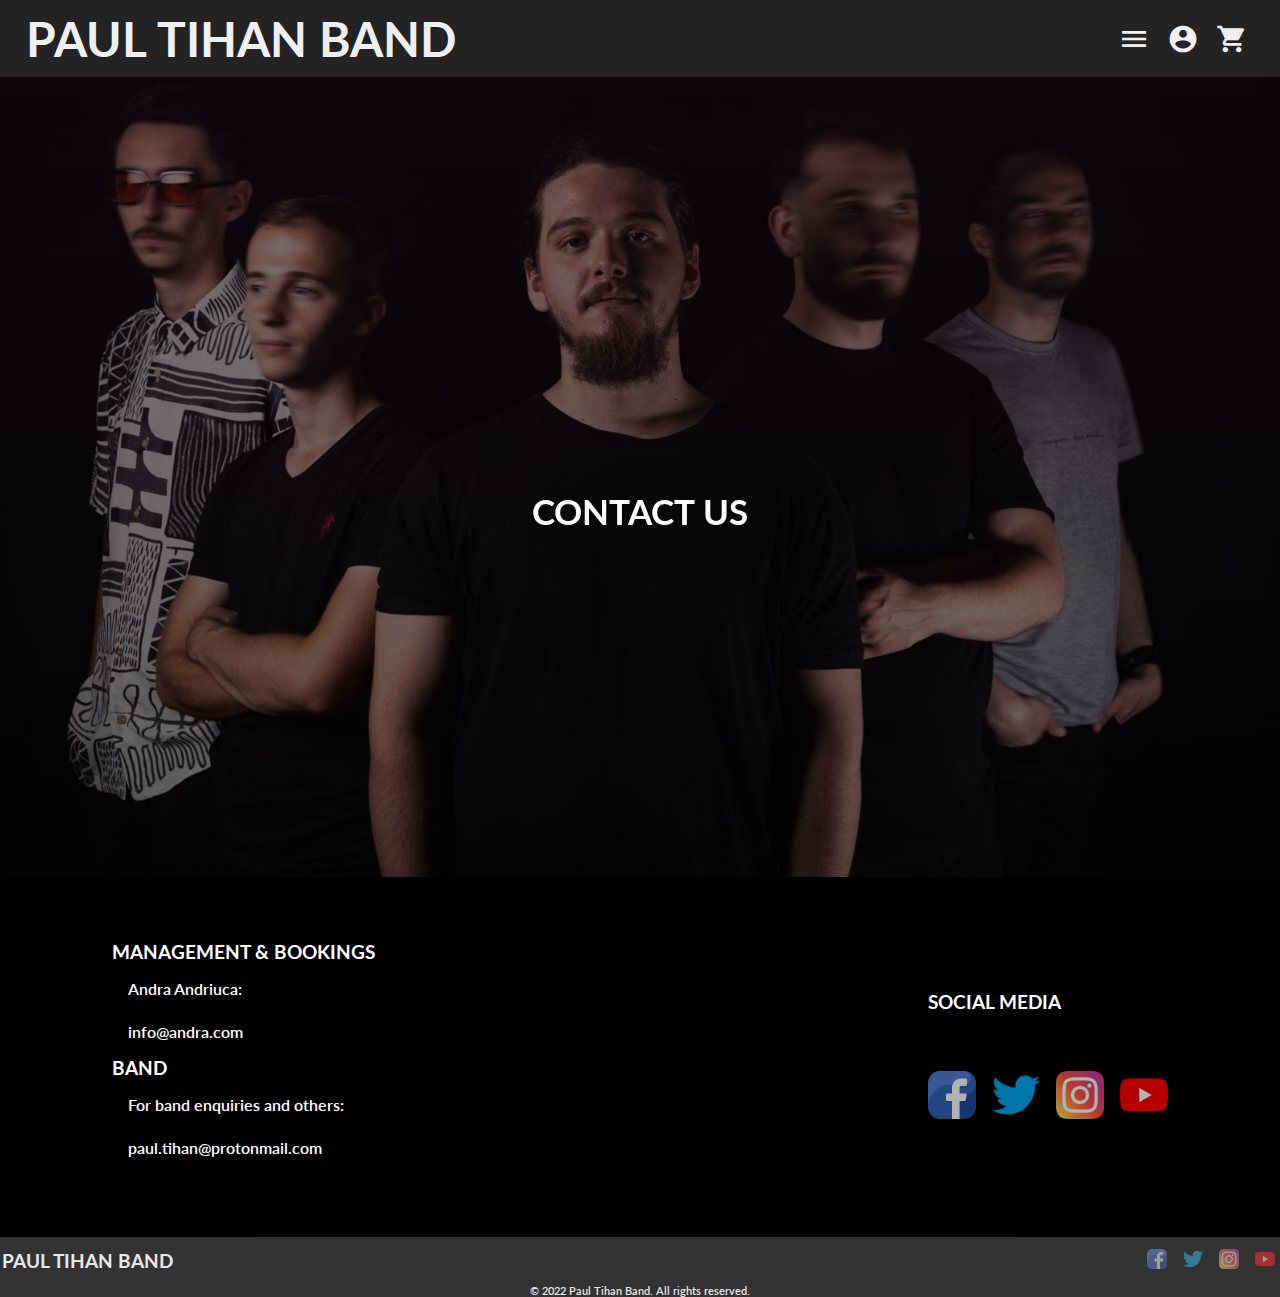
<file: src/contact.html>
<!DOCTYPE html>
<html lang="en">
<head>
    <meta charset="UTF-8">
    <meta http-equiv="X-UA-Compatible" content="IE=edge">
    <meta name="viewport" content="width=device-width, initial-scale=1.0">
    <title>Paul Tihan - Contact</title>

    <link rel="preconnect" href="https://fonts.googleapis.com">
    <link rel="preconnect" href="https://fonts.gstatic.com" crossorigin>
    <link href="https://fonts.googleapis.com/css2?family=Lato:wght@300&family=Roboto+Mono:ital,wght@1,200&family=Source+Serif+4:ital,wght@0,300;1,400&display=swap" rel="stylesheet">

    <link rel="stylesheet"
          href="https://fonts.googleapis.com/css?family=Tangerine">

    <link href="https://fonts.googleapis.com/icon?family=Material+Icons"
      rel="stylesheet">
    

    <link rel="stylesheet" href="style.css">
    <link rel="stylesheet" href="contact.css">
    <script src="index.js" defer></script>

</head>
<body>

    <header class="header-section">
      <nav>
          <h1>paul tihan band</h1>     
          <ul id="nav-ul">
            <li class="nav-link"><a href="home.html">home</a></li>
            <li class="nav-link"><a href="about-us.html">about us</a></li>
            <li class="nav-link"><a href="store.html">store</a></li>
            <li class="nav-link"><a href="tour-dates.html">tour dates</a></li>
            <li class="nav-link"><a href="contact.html">contact</a></li>
          </ul>
      
          <div class="icons">
            <button type="button" id="hamburger"><span class="material-icons">menu</span></button>
            <button type="button" id="account"><span class="material-icons">account_circle</span></button>
            <!-- <button type="button" id="search"><span class="material-icons">search</span></button> -->
            <button type="button" id="shopping-cart"><span class="material-icons">shopping_cart</span></button>
        </div>
      </nav>
  </header>
    <main>
      <div id="logOutDrop">
        <h3 class="minimize">Welcome <script>document.write(localStorage.getItem('name'));</script></h3>
        <button id="logOutBtn">Log Out</button>
      </div>
      <!-- ------------------------------------------------------------ -->
        <section class="fundal-contact">
            <h1>contact us</h1>
        </section>
        <article class="contact-article">
            <div class="management">
                <h3>management & bookings</h3>
                <p>Andra Andriuca:</p>
                <p>info@andra.com</p>
                <h3 class="band-info">band</h3>
                <p>For band enquiries and others:</p>
                <p>paul.tihan@protonmail.com</p>
            </div>
            <div class="social-media">
                <h3>social media</h3>
                <ul>
                    <li>
                      <a href="https://www.facebook.com/Paul-Tihan-1218515535204563" target="_blank">
                        <img src="../assets/images/fb.png" alt="Facebook logo" />
                      </a>
                    </li>
                    <li>
                      <a href="https://twitter.com" target="_blank">
                        <img src="../assets/images/tw.png" alt="Twitter logo" />
                      </a>
                    </li>
                    <li>
                      <a href="https://instagram.com/paul.tihan?utm_medium=copy_link" target="_blank">
                        <img src="../assets/images/insta.png" alt="Instagram logo" />
                      </a>
                    </li>
                    <li>
                      <a href="https://www.youtube.com/channel/UCum1rcStl6Rr3PK95lGnfOg" target="_blank">
                        <img src="../assets/images/yt.png" alt="YouTube logo" />
                      </a>
                    </li>
                </ul>
            </div>
        </article>
    </main>
    <footer>
        <div class="container"> 
            <div class="logo-social">
                <h3>Paul Tihan band</h3>  
                <ul>
                    <li>
                      <a href="https://www.facebook.com/Paul-Tihan-1218515535204563" target="_blank">
                        <img src="../assets/images/fb.png" alt="Facebook logo" />
                      </a>
                    </li>
                    <li>
                      <a href="https://twitter.com" target="_blank">
                        <img src="../assets/images/tw.png" alt="Twitter logo" />
                      </a>
                    </li>
                    <li>
                      <a href="https://instagram.com/paul.tihan?utm_medium=copy_link" target="_blank">
                        <img src="../assets/images/insta.png" alt="Instagram logo" />
                      </a>
                    </li>
                    <li>
                      <a href="https://www.youtube.com/channel/UCum1rcStl6Rr3PK95lGnfOg" target="_blank">
                        <img src="../assets/images/yt.png" alt="YouTube logo" />
                      </a>
                    </li>
                </ul>
            </div>
            <p>© 2022 Paul Tihan Band. All rights reserved.</p>
        </div>
    </footer>
</body>
</html>
</file>
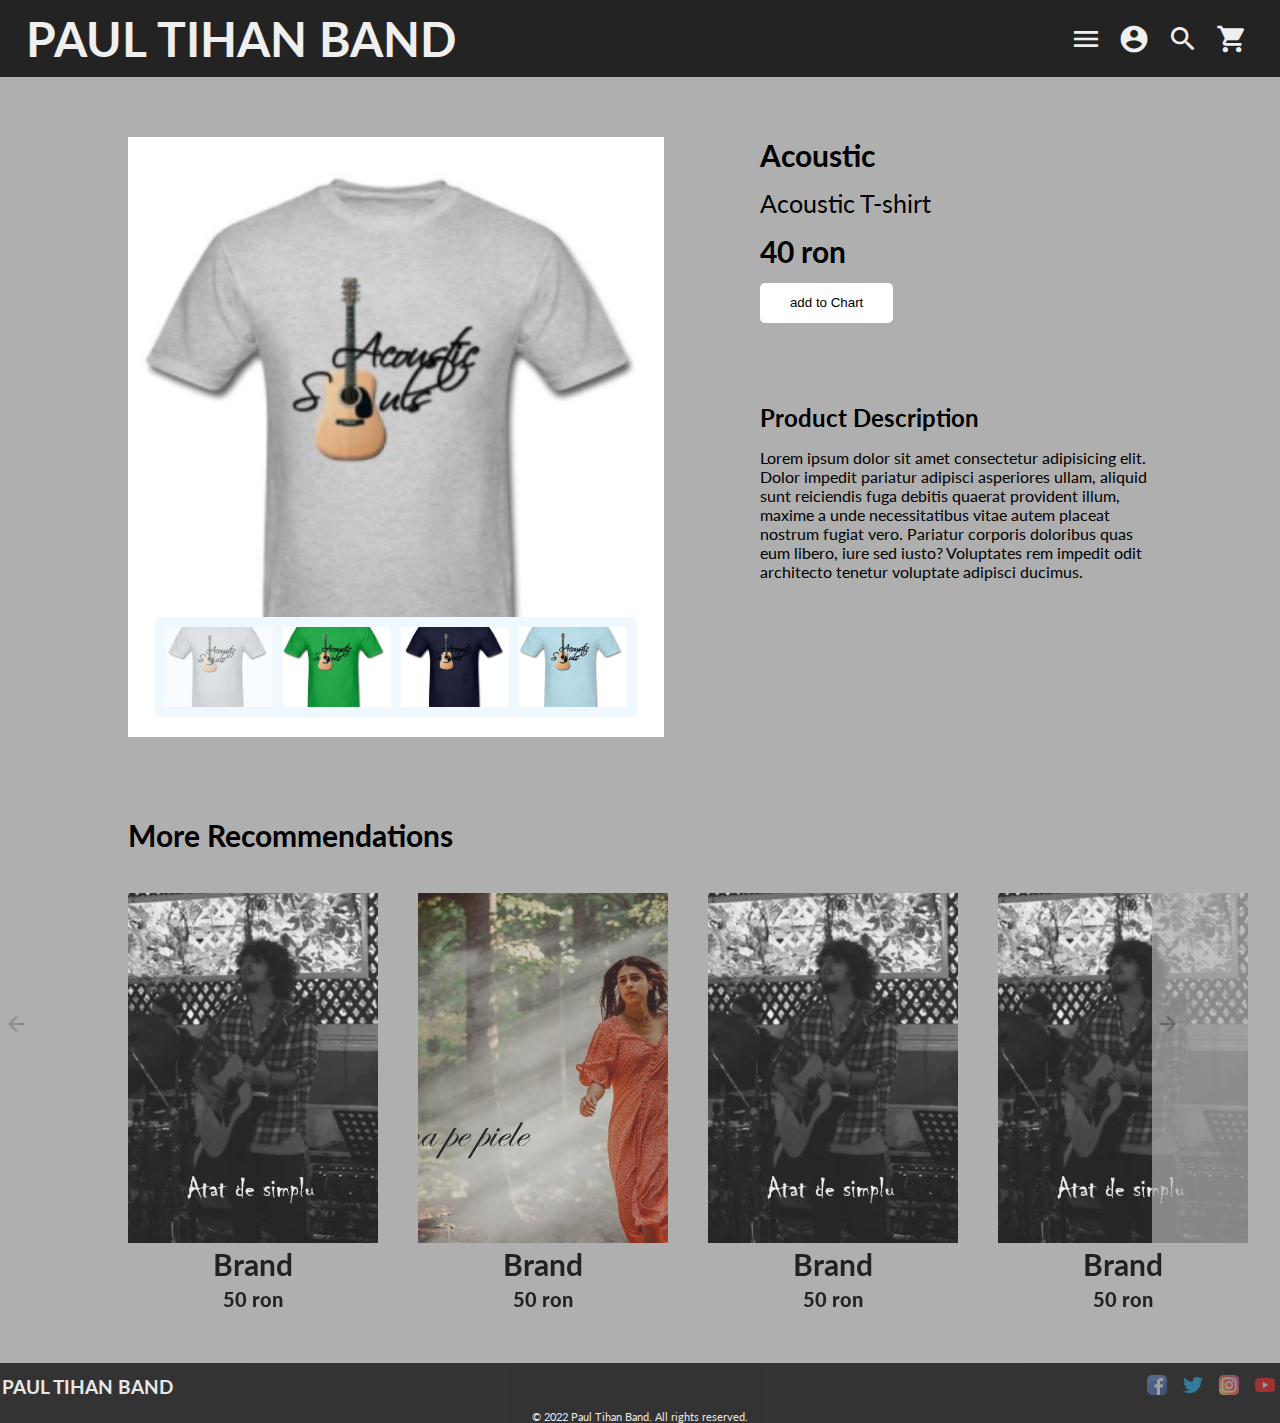
<file: src/product-page.html>
<!DOCTYPE html>
<html lang="en">
<head>
    <meta charset="UTF-8">
    <meta http-equiv="X-UA-Compatible" content="IE=edge">
    <meta name="viewport" content="width=device-width, initial-scale=1.0">
    <title>Paul Tihan - Product Page</title>

    <link rel="preconnect" href="https://fonts.googleapis.com">
    <link rel="preconnect" href="https://fonts.gstatic.com" crossorigin>
    <link href="https://fonts.googleapis.com/css2?family=Lato:wght@300&family=Roboto+Mono:ital,wght@1,200&family=Source+Serif+4:ital,wght@0,300;1,400&display=swap" rel="stylesheet">

    <link rel="stylesheet"
          href="https://fonts.googleapis.com/css?family=Tangerine">

    <link href="https://fonts.googleapis.com/icon?family=Material+Icons"
      rel="stylesheet">
    

    <link rel="stylesheet" href="style.css">
    <link rel="stylesheet" href="product-page.css">
    <script type="text/javascript" src="index.js" defer></script>
    <script type="text/javascript" src="store.js" defer></script>

</head>
<body>

    <header class="header-section">
      <nav>
          <h1>paul tihan band</h1>     
          <ul id="nav-ul">
            <li class="nav-link"><a href="home.html">home</a></li>
            <li class="nav-link"><a href="about-us.html">about us</a></li>
            <li class="nav-link"><a href="store.html">store</a></li>
            <li class="nav-link"><a href="tour-dates.html">tour dates</a></li>
            <li class="nav-link"><a href="contact.html">contact</a></li>
          </ul>
          
          <div class="icons">
            <button type="button" id="hamburger"><span class="material-icons">menu</span></button>
            <button type="button" id="account"><span class="material-icons">account_circle</span></button>
            <button type="button" id="search"><span class="material-icons">search</span></button>
            <button type="button" id="shopping-cart"><span class="material-icons">shopping_cart</span></button>
        </div>
      </nav>
  </header>

    <main>
      <div id="logOutDrop">
        <h3>Welcome <script>document.write(localStorage.getItem('name'));</script></h3>
        <button id="logOutBtn">Log Out</button>
      </div>
      <!-- ------------------------------------------------------------ -->
<!-- product detail page -->

      <article class="product-details">
          <div class="image-slider">
              <div class="product-images">
                  <img src="../assets/images/products/productsSite/acoustic1.PNG" class="activate" alt="Imagini cu produs">
                  <img src="../assets/images/products/productsSite/acoustic2.PNG" alt="Imagini cu produs">
                  <img src="../assets/images/products/productsSite/acoustic3.PNG" alt="Imagini cu produs">
                  <img src="../assets/images/products/productsSite/acoustic4.PNG" alt="Imagini cu produs">
              </div>
          </div>

          <section class="details">
              <h2 class="product-brand"> Acoustic</h2>
              <p class="product-description">Acoustic T-shirt</p>
              <span class="product-price">40 ron</span>
              <button class="add-chart-product" id="chart-product">add to Chart</button>
              <section class="detail-des">
                  <h2 class="head-descript">Product Description</h2>
                  <p class="des">Lorem ipsum dolor sit amet consectetur adipisicing elit. Dolor impedit pariatur adipisci asperiores ullam, aliquid sunt reiciendis fuga debitis quaerat provident illum, maxime a unde necessitatibus vitae autem placeat nostrum fugiat vero. Pariatur corporis doloribus quas eum libero, iure sed iusto? Voluptates rem impedit odit architecto tenetur voluptate adipisci ducimus.</p>
              </section>
          </section>




      </article>



      <!-- ------------------------------------------------------------ -->

      <!-- ************************************************************************************* -->
<!-- Reccomended Products - best selling-->
    <section class="product">
        <h2 class="product-category">More Recommendations</h2>

        <button class="pre-btn"><span class="material-icons">arrow_back_ios</span></button>
        <button class="nxt-btn"><span class="material-icons">arrow_forward_ios</span></button>

        <div class="product-container">

          <!-- ----------- -->
          <div class="product-card">
            <div class="product-image">
              <img src="../assets/images/products/atat-de-simplu.JPG" class="product-thumb" alt="product image">
              <button class="add-chart-btn">add to Chart</button>
            </div>
            <div class="product-info">
              <h2 class="product-brand">Brand</h2>
              <p class="price">50 ron</p>
            </div>
          </div>

<!--     ----------- -->
          <div class="product-card">
            <div class="product-image">
              <img src="../assets/images/products/luna-pe-piele.jpg" class="product-thumb" alt="product image">
              <button class="add-chart-btn">add to Chart</button>
            </div>
            <div class="product-info">
              <h2 class="product-brand">Brand</h2>
              <p class="price">50 ron</p>
            </div>
          </div>

          <div class="product-card">
            <div class="product-image">
              <img src="../assets/images/products/atat-de-simplu.JPG" class="product-thumb" alt="product image">
              <button class="add-chart-btn">add to Chart</button>
            </div>
            <div class="product-info">
              <h2 class="product-brand">Brand</h2>
              <p class="price">50 ron</p>
            </div>
          </div>

          <div class="product-card">
            <div class="product-image">
              <img src="../assets/images/products/atat-de-simplu.JPG" class="product-thumb" alt="product image">
              <button class="add-chart-btn">add to Chart</button>
            </div>
            <div class="product-info">
              <h2 class="product-brand">Brand</h2>
              <p class="price">50 ron</p>
            </div>
          </div>

          <div class="product-card">
            <div class="product-image">
              <img src="../assets/images/products/atat-de-simplu.JPG" class="product-thumb" alt="product image">
              <button class="add-chart-btn">add to Chart</button>
            </div>
            <div class="product-info">
              <h2 class="product-brand">Brand</h2>
              <p class="price">50 ron</p>
            </div>
          </div>

          <div class="product-card">
            <div class="product-image">
              <img src="../assets/images/products/atat-de-simplu.JPG" class="product-thumb" alt="product image">
              <button class="add-chart-btn">add to Chart</button>
            </div>
            <div class="product-info">
              <h2 class="product-brand">Brand</h2>
              <p class="price">50 ron</p>
            </div>
          </div>

          <div class="product-card">
            <div class="product-image">
              <img src="../assets/images/products/atat-de-simplu.JPG" class="product-thumb" alt="product image">
              <button class="add-chart-btn">add to Chart</button>
            </div>
            <div class="product-info">
              <h2 class="product-brand">Brand</h2>
              <p class="price">50 ron</p>
            </div>
          </div>

          <div class="product-card">
            <div class="product-image">
              <img src="../assets/images/products/atat-de-simplu.JPG" class="product-thumb" alt="product image">
              <button class="add-chart-btn">add to Chart</button>
            </div>
            <div class="product-info">
              <h2 class="product-brand">Brand</h2>
              <p class="price">50 ron</p>
            </div>
          </div>

    </section>



    </main>

    <footer>
        <div class="container"> 
            <div class="logo-social">
                <h3>Paul Tihan band</h3>  
                <ul>
                    <li>
                      <a href="https://www.facebook.com/Paul-Tihan-1218515535204563" target="_blank">
                        <img src="../assets/images/fb.png" alt="Facebook logo" />
                      </a>
                    </li>
                    <li>
                      <a href="https://twitter.com" target="_blank">
                        <img src="../assets/images/tw.png" alt="Twitter logo" />
                      </a>
                    </li>
                    <li>
                      <a href="https://instagram.com/paul.tihan?utm_medium=copy_link" target="_blank">
                        <img src="../assets/images/insta.png" alt="Instagram logo" />
                      </a>
                    </li>
                    <li>
                      <a href="https://www.youtube.com/channel/UCum1rcStl6Rr3PK95lGnfOg" target="_blank">
                        <img src="../assets/images/yt.png" alt="YouTube logo" />
                      </a>
                    </li>
                </ul>
            </div>
            <p>© 2022 Paul Tihan Band. All rights reserved.</p>
        </div>
   
        

    </footer>


</body>

</html>
</file>
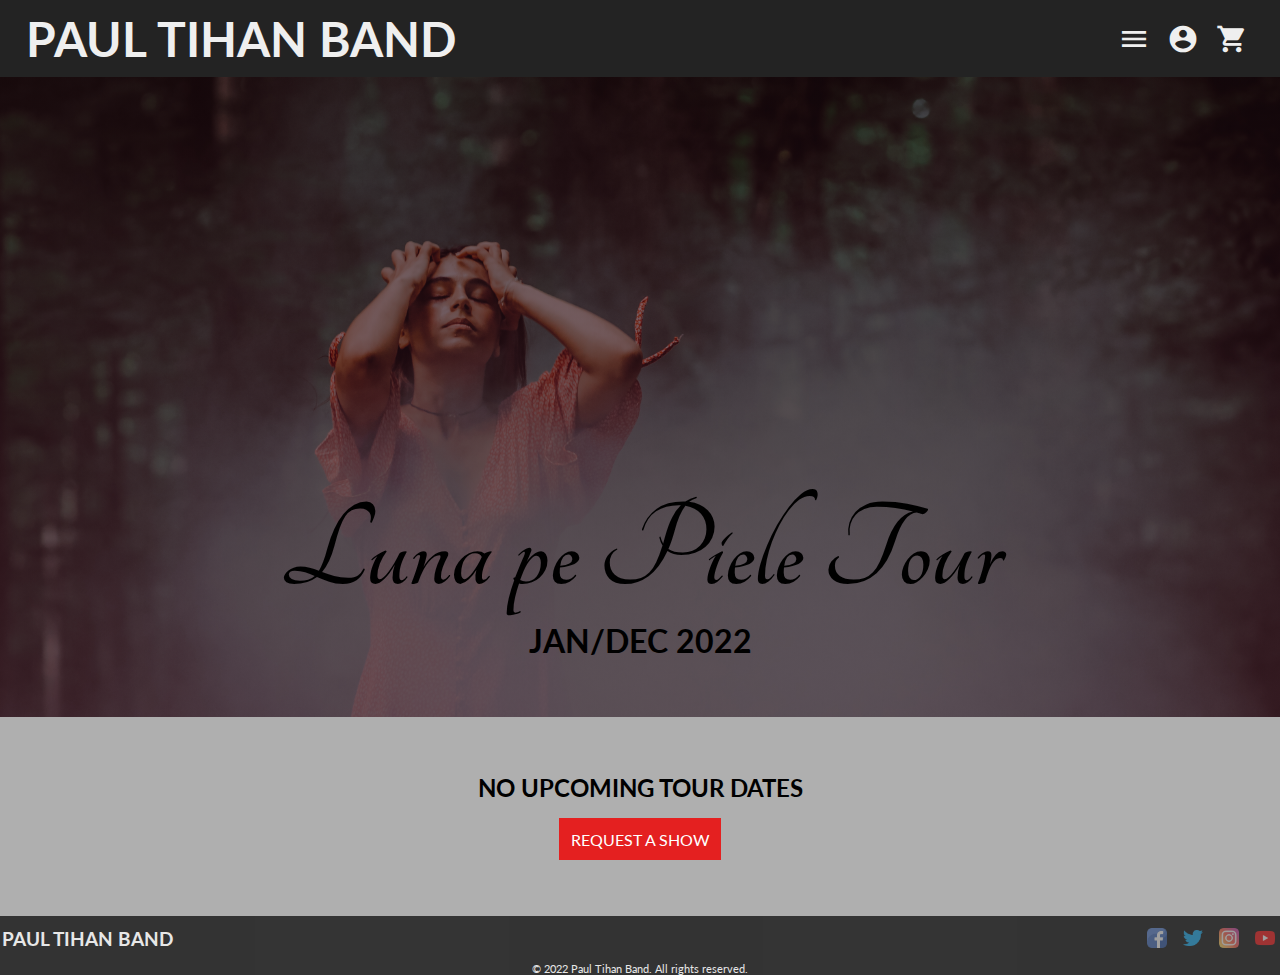
<file: src/tour-dates.html>
<!DOCTYPE html>
<html lang="en">
<head>
    <meta charset="UTF-8">
    <meta http-equiv="X-UA-Compatible" content="IE=edge">
    <meta name="viewport" content="width=device-width, initial-scale=1.0">
    <title>Paul Tihan - Tour Dates</title>

    <link rel="preconnect" href="https://fonts.googleapis.com">
    <link rel="preconnect" href="https://fonts.gstatic.com" crossorigin>
    <link href="https://fonts.googleapis.com/css2?family=Lato:wght@300&family=Roboto+Mono:ital,wght@1,200&family=Source+Serif+4:ital,wght@0,300;1,400&display=swap" rel="stylesheet">

    <link rel="stylesheet"
          href="https://fonts.googleapis.com/css?family=Tangerine">

    <link href="https://fonts.googleapis.com/icon?family=Material+Icons"
      rel="stylesheet">
    

    <link rel="stylesheet" href="style.css">
    <link rel="stylesheet" href="tour-dates.css">
    <script src="index.js" defer></script>

</head>
<body>

    <header class="header-section">
      <nav>
          <h1>paul tihan band</h1>     
          <ul id="nav-ul">
            <li class="nav-link"><a href="home.html">home</a></li>
            <li class="nav-link"><a href="about-us.html">about us</a></li>
            <li class="nav-link"><a href="store.html">store</a></li>
            <li class="nav-link"><a href="tour-dates.html">tour dates</a></li>
            <li class="nav-link"><a href="contact.html">contact</a></li>
          </ul>
      
          <div class="icons">
            <button type="button" id="hamburger"><span class="material-icons">menu</span></button>
            <button type="button" id="account"><span class="material-icons">account_circle</span></button>
            <!-- <button type="button" id="search"><span class="material-icons">search</span></button> -->
            <button type="button" id="shopping-cart"><span class="material-icons">shopping_cart</span></button>
        </div>
      </nav>
  </header>
    <main>
      <div id="logOutDrop">
        <h3>Welcome <script>document.write(localStorage.getItem('name'));</script></h3>
        <button id="logOutBtn">Log Out</button>
      </div>
      <!-- ------------------------------------------------------------ -->
        <section class="tour-dates-backgr">
            <h1>Luna pe Piele Tour</h1>
            <p>JAN/DEC 2022</p>
        </section>
    </main>

    <aside>
        <h2>NO UPCOMING TOUR DATES</h2>
        <a href="contact.html">
            REQUEST A SHOW</a>
    </aside>

    <footer>
        <div class="container"> 
            <div class="logo-social">
                <h3>Paul Tihan band</h3>  
                <ul>
                    <li>
                      <a href="https://www.facebook.com/Paul-Tihan-1218515535204563" target="_blank">
                        <img src="../assets/images/fb.png" alt="Facebook logo" />
                      </a>
                    </li>
                    <li>
                      <a href="https://twitter.com" target="_blank">
                        <img src="../assets/images/tw.png" alt="Twitter logo" />
                      </a>
                    </li>
                    <li>
                      <a href="https://instagram.com/paul.tihan?utm_medium=copy_link" target="_blank">
                        <img src="../assets/images/insta.png" alt="Instagram logo" />
                      </a>
                    </li>
                    <li>
                      <a href="https://www.youtube.com/channel/UCum1rcStl6Rr3PK95lGnfOg" target="_blank">
                        <img src="../assets/images/yt.png" alt="YouTube logo" />
                      </a>
                    </li>
                </ul>
            </div>
            <p>© 2022 Paul Tihan Band. All rights reserved.</p>
        </div>
    </footer>
</body>
</html>
</file>
<file: src/style.css>
* {
    margin: 0;
    padding: 0;
    box-sizing: border-box;
}
body {
    max-width: 100%;
    font-family: 'Lato', sans-serif; 
    height: 100vh;
    background-color: rgb(175, 175, 175);
}
.header-section {
    position: sticky; 
    top: 0;
    width: 100%;
    background-color: rgb(0, 0, 0);
    z-index: 9;
    opacity: 0.7;
}
.header-section:hover{
    opacity: 0.8;
    transition: 0.7s;
}
.header-section nav {
    display: flex;
    /* ************************************* */
    /* flex-wrap: wrap; */
    justify-content: space-between;
    align-items: center;
}
.header-section nav h1 {
    text-transform: uppercase;
    font-size: 3rem;
    color: white;
}
.header-section nav h1, ul, .icons {
    margin: 0.8% 2%;
}
header a {
    text-decoration: none;
    color: white;
}
.header-section nav ul li {
    padding: 0.5em 0.4em;
    display: inline-block;
    transition: 0.7s;
    text-transform: uppercase;
    font-size: 1.5rem;
}
.icons button span {
    font-size: 2rem;
    padding: 0.2em 0.2em;
    transition: 0.5s;
}
.icons button {
    background-color: transparent;
    cursor: pointer;
    outline: none;
    border: none;
}
.icons button:first-child {
    display: none;
}
.material-icons {
    color: white;
}
.header-section ul li:hover, span:hover {
    background: rgb(228, 32, 32);
    border-radius: 25px;
}

/* .background */
/* ------------------------------------------------------------------------- */
.background {
background-image: linear-gradient(0deg,
rgba(49, 17, 35, 0.548),
rgba(20, 8, 15, 0.568)), url(../assets/images/cover.jpg);
    background-position: center;
    background-repeat: no-repeat;
    background-size: cover;
    width: 100%;
    height: 30em;
    display: flex;
    align-items: center;
}
.background > p {
    color: white;
    font-size: 3rem;
    margin-left: 5em;
    opacity: 0.8;
    font-family: 'Tangerine', serif;
    position: relative;
    animation: poem 2s ease-in-out;
}
    @keyframes poem {
      from {
        right: 100%;
      }
      to {
        right: 0%;
      }
    }

/* Video Slider CSS: */
/* ------------------------------------------------------------------------- */
.videos {
    width: 60%;
    height: 60vh;
    position: relative;
    display: flex;
    justify-content: center;
    align-items: center;
    background-color: black;
    margin: 2em auto 2em;
}
.videos .slider {
    position: absolute;
    top: 0;
    left: 0;
    width: 100%;
    height: 100%;
    object-fit: cover;
}
.videos ul {
    display: flex;
    justify-content: center;
    align-items: center;
    margin-top: 22%;
    z-index: 1;
}
.videos ul li {
    list-style: none;
    cursor: pointer;
    margin: 0 0.3em;
    border-bottom: solid rgba(255, 0, 0, 0.712) 0.2em;
    border-radius: 10px;
    padding: 0.3em 0.3em 0;
    opacity: 0.6;
    transition: 0.5s;
}
.videos ul li img {
    height: 6em;
    width: 8em;
    object-fit: cover;
    transition: 0.5s;
}
.videos ul li img:hover {
    height: 8em;
    width: 10em;
}
.videos ul li:hover {
    opacity: 1;
}


/* style Recommended Products */
/* ------------------------------------------------------------------------- */
.product {
    position: relative;
    overflow: hidden;
    padding: 20px 0;
}

.product-category {
    padding: 0 10vw;
    font-size: 30px;
    font-weight: 700;
    margin-bottom: 40px;
}

.product-container {
    padding: 0 10vw;
    display: flex;
    overflow-x: auto;
    scroll-behavior: smooth;
}

.product-container::-webkit-scrollbar {
    display: none;
}

.product-card {
    flex: 0 0 auto;
    width: 250px;
    height: 450px;
    margin-right: 40px;
    opacity: 0.8;
    transition: 0.5s;
}

.product-card:hover {
    opacity: 1;
}

.product-image {
    position: relative;
    width: 100%;
    height: 350px;
    overflow: hidden; 
}

.product-thumb {
    width: 100%;
    height: 350px;
    object-fit: cover;
}

.add-chart-btn {
    position: relative;
    bottom: 7em;
    left: 50%;
    transform: translateX(-50%);
    padding: 10px;
    width: 50%;
    /* text-transform: capitalize; */
    border: none;
    outline: none;
    background-color: white;
    border-radius: 5px;
    transition: 0.5s;
    cursor: pointer;
    opacity: 0;
}
 .product-card:hover .add-chart-btn {
     opacity: 1;
 }

 .add-chart-btn:hover {
     background-color: rgb(228, 167, 167);
 }

 .product-info {
     width: 100%;
     height: 50px;
     padding-top: 20px;
     display: flex;
     align-items: center;
     justify-content: center;
     flex-direction: column;
     gap: 5px;
    /* text-transform: capitalize; */
 }

 .product-brand {
    /* font-weight: 900; */
 }

 .price {
     font-weight: 900;
     font-size: 20px;
 }

 .pre-btn, .nxt-btn {
     border: none;
     width: 10vw;
     height: 80%;
     position: absolute;
     top: 0;
     display: flex;
     align-items: center;
     justify-content: center;
     background-color: rgb(175, 175, 175);
     cursor: pointer;
     z-index: 3;
     opacity: 0.7;
 }

.pre-btn {
    left: 0;
    /* transform: rotate(180deg); */
}
.nxt-btn {
    right: 0;
}

.pre-btn span, .nxt-btn span {
    opacity: 0.3;
    color: black;
}

.pre-btn:hover span, .nxt-btn:hover span {
    opacity: 1;
    background-color: rgb(175, 175, 175);
}



/* aside */
/* ------------------------------------------------------------------------- */
aside {
    display: flex;
    flex-direction: column;
    align-items: center;
    justify-content: center;
    margin: 3.5em 0 3.5em;
}
aside h2, a {
    text-transform: uppercase;
}
aside a {
    text-decoration: none;
    background-color: rgb(228, 32, 32);
    color: white;
    margin-top: 1em;
    padding: 0.7em;
    transition: 0.5s;
}
aside a:hover {
    background-color: black;
    color: red;
    font-weight: 700;
}


/* footer */
/* ------------------------------------------------------------------------- */
footer {
    text-align: center;
    width: 100%;
    color: white;
    background-color: rgb(0, 0, 0);
    opacity: 0.7;
}
.container {
    display: flex;
    flex-direction: column;
}
.container .logo-social {
    display: flex;
    justify-content: space-between;
    align-items: center;
    margin: 0 1em 0 1em;
}
.container .logo-social img {
    width: 20px;
}
.container h3 {
    text-transform: uppercase;
}
.container ul {
    display: flex;
    justify-content: center;
    list-style: none;
    gap: 1em;
    margin-right: 0.2em;
}
.container ul li {
    opacity: 0.6;
    transition: 0.5s;
}
.container ul li:hover {
    opacity: 1;
    transform : scale(1.5)
}
.container p {
    font-size: 0.7em; 
}

/* ******************************************************************** */
/* Accout Dropdown */

#logOutDrop {
    display: flex;
    flex-direction: column;
    align-items: center;
    justify-content: center;
    flex-wrap: wrap;
    overflow: hidden;
    gap: 2em;
    position: fixed;
    width: 13em;
    height: 10em;
    background-color: black;
    color: white;
    right: 9em;
    border-radius: 15px;
    z-index: 2;
    transition: 0.5s;
    opacity: 0;
    visibility: hidden;
}
#logOutDrop.active {
    opacity: 0.7;
    visibility: visible;
}
#logOutDrop.inactive {
    opacity: 0;
    visibility: hidden;
}
#logOutBtn {
    transition: 0.5s;
    font-size: 1.2em;
    cursor: pointer;
}
#logOutBtn:hover {
    background-color: red;
    color: white;
    opacity: 0.7;
}



/* media Q */
/* ------------------------------------------------------------------------- */

/* 1220px */
@media screen and (max-width: 1342px) {
    #hamburger {
        display: inline-block;
    }
/* ************************************ */
   #nav-ul {
       display: none;
   }
    #nav-ul.show {
        display: flex;
        flex-direction: column;
        align-items: center;
        position: absolute;
        top: 100%; left: 0; right: 0;
        background: black;
        border-bottom: 0.5rem solid rgb(255, 0, 0);
        padding: 1rem;
    }
    #nav-ul li {
        margin: 0.7rem;
        padding: 0.5rem;
    }
    #nav-ul li a {
        font-size: 2rem;
    }

    .container .logo-social {
        margin: 0.1em;
    }
}

/* 1320px */
@media screen and (max-width: 1270px) {

    .videos ul li img {
        height: 5em;
        width: 7em;
     
    }
    .videos ul li img:hover {
        height: 7em;
        width: 9em;
    }
}

@media screen and (max-width: 1135px) {
        .videos ul li img {
        height: 4em;
        width: 6em;
     
    }
    .videos ul li img:hover {
        height: 6em;
        width: 8em;
    }
}

@media screen and (max-width: 1050px) {
    .background > p {
        margin-left: 1em;
    }
    .videos {
        width: 100%;
    }
    .videos ul li img {
        height: 5em;
        width: 7em;
     
    }
    .videos ul li img:hover {
        height: 7em;
        width: 9em;
    }
}
@media screen and (max-width: 705px) {
    .header-section nav h1 {
        font-size: 2rem;
    }
    .header-section nav h1, ul, .icons {
        margin: 0.8% 0;
    }
    .icons button span {
        font-size: 2rem;
        padding: 0.2em 0.1em;
    }
    .background > p {
        margin-left: 0.1em;
    }
    .videos ul li img {
        height: 3em;
        width: 5em;
     
    }
    .videos ul li img:hover {
        height: 5em;
        width: 7em;
    }
    .videos ul {
        margin-top: 40%;
    }
}
@media screen and (max-width: 520px) {

    .header-section nav h1 {
        font-size: 1rem;
    }
    .header-section nav h1, ul, .icons {
        margin: 0.8% 1%;
    }
    .icons button span {
        font-size: 1rem;
    }
    .background > p {
        font-size: 2rem;
    }
    .videos ul {
        margin-top: 60%;
    }
    .videos ul li {
        margin: 0 0.2em;
        padding: 0.3em 0.3em 0;
    }
    .videos ul li img {
        height: 4em;
        width: 6em;
    }
    .videos ul li img:hover {
        height: 6em;
        width: 8em;
    }
    .videos ul :nth-child(4), :nth-child(5) {
        display: none;
    }
    aside h2 {
        font-size: 0.8rem;
    }
    .container .logo-social {
        margin: 0;
    }
    .container ul {
        gap: 0.5em;
    }
    .container h3 {
        font-size: 1rem;
    }
    .logo-social img {
        width: 15px;
    }
    #logOutDrop {
        right: 0;
    }
}

@media screen and (max-width: 360px) {
.videos ul :nth-child(3) {
    display: none;
    }
}
@media screen and (max-width: 330px) {
    .videos ul {
    margin-top: 60%;
    }
}

@media screen and (max-width: 240px) {
    .videos ul {
    display: none;
  }
}
</file>
<file: src/contact.css>
main {
    color: white;
}
.fundal-contact {
background-image: linear-gradient(0deg,
rgba(0, 0, 0, 0.548),
rgba(20, 8, 15, 0.568)), url(../assets/images/contact.jpeg);
    background-position: top;
    background-repeat: no-repeat;
    background-size: cover;
    background-attachment: fixed;
    width: 100%;
    height: 50em;
    display: flex;
    justify-content: center;
}
.fundal-contact h1 {
   position: fixed;
   top: 14em;
   font-size: 35px;
}
article {
    background-color: rgb(0, 0, 0);
    display: flex;
    justify-content: space-between;
    
}
h1, h3:not(.minimize) {
    text-transform: uppercase;
}
p {
    font-weight: 600;
}
article {
    display: flex;
    justify-content: space-between;
    align-items: center;
    padding: 4em 0 4em;
}
article .management {
    padding-left: 7em;   
}
article .social-media {
    padding-right: 7em;
}
article .social-media ul {
    list-style: none;
    display: flex;
    justify-content: center;
    gap: 1em;
}
.contact-article p {
    padding: 0.5em;
    margin: 0.5em;
}
.social-media h3 {
    padding: 0 0 3em 0;
}
article .social-media ul li {
    opacity: 0.7;
    transition: 0.5s;
    position: relative;
}
article .social-media ul li:hover {
    opacity: 1;
    top: -10px;
}
img {
    width: 3em;
    transition: 0.6s;
}
@media screen and (max-width: 870px) {
    article .management {
        padding-left: 0.5em;   
    }
    article .social-media {
        padding-right: 0.5em;
    }
}
@media screen and (max-width: 600px) {
    article  {
        display: flex;
        flex-direction: column;
        align-items: center;
        gap: 2em;  
    }
    .management, .social-media {
        display: flex;
        flex-direction: column;
        align-items: center;
    }
    .management :first-child {
        padding-bottom: 1em;
    }
    .management .band-info {
        padding-top: 1em;
    }
    .fundal-contact h1 {
        position: relative;
 }
}
</file>
<file: src/product-page.css>
body {
    overflow-x: hidden;
}

.product-details {
    width: 100%;
    padding: 60px 10vw;
    display: flex;
    justify-content: space-between;
    gap: 6em;
}

.image-slider {
    width: 700px;
    height: 600px;
    position: relative;
    background-image: url('../assets/images/products/productsSite/acoustic1.PNG');
    background-size: cover;
    background-position: center;
    background-repeat: no-repeat;

}

.product-images {
    position: absolute;
    bottom: 20px;
    left: 50%;
    transform: translateX(-50%);
    width: 90%;
    background-color: aliceblue;
    border-radius: 5px;
    display: grid;
    grid-template-columns: repeat(4, 1fr);
    height: 100px;
    grid-gap: 10px;
    padding: 10px;
}

.product-images img {
    width: 100%;
    height: 80px;
    object-fit: cover;
    cursor: pointer;
}

.product-images img.activate {
    opacity: 0.5;
}

.details {
    width: 50%;
    display: flex;
    flex-direction: column;

}

.product-brand {
    font-size: 30px;
    font-weight: bolder;
}

.product-description {
    font-size: 25px;
    line-height: 30px;
    height: auto;
    margin: 15px 0 15px;
}

.product-price {
    font-weight: 700;
    font-size: 30px;
}

.product-price:hover {
    background-color: rgb(175, 175, 175);
}

#chart-product {
    margin-top: 1em;
    background-color: white;
    border-radius: 5px;
    transition: 0.5s;
    cursor: pointer;
    width: 10em;
    height: 3em;
    /* position: relative; */
    border: none;
}

#chart-product:hover {
    background-color: rgb(228, 167, 167);
}

.detail-des {
    margin-top: 5em;
    display: flex;
    flex-direction: column;
    
    gap: 1em;
}




@media screen and (max-width: 900px) {
    .product-details {
        flex-direction: column;
        gap: 3em;
    }
    .details {
        width: 100%;
    }
    .detail-des {
        margin-top: 2em;
    }
    .image-slider {
        width: 100%;
    }
}
</file>
<file: src/tour-dates.css>
.tour-dates-backgr {
    background-image: linear-gradient(0deg,
    rgba(49, 17, 35, 0.548),
    rgba(20, 8, 15, 0.568)), url(../assets/images/tour-dates.jpg);
        background-position: center;
        background-repeat: no-repeat;
        background-size: cover;
        width: 100%;
        height: 40em;
        display: flex;
        flex-direction: column;
        flex-wrap: wrap;
        align-items: center;
        justify-content: center;
        padding-top: 22em;
    }
    .tour-dates-backgr h1 {
        font-family: 'Tangerine', serif;
        font-size: 8rem;
        position: relative;
    }
    .tour-dates-backgr p {
        font-size: 2rem;
        font-weight: bolder;
    }

    @media screen and (max-width: 700px) {
        .tour-dates-backgr h1 {
            font-size: 6rem;
        }
        .tour-dates-backgr p {
            font-size: 1.5rem;
        }
    }
    @media screen and (max-width: 520px) {
        .tour-dates-backgr h1 {
            font-size: 4rem;
        }
    }
    @media screen and (max-width: 340px) {
        .tour-dates-backgr h1 {
            font-size: 3rem;
        }
        .tour-dates-backgr p {
            font-size: 1rem;
        }
    }
</file>
